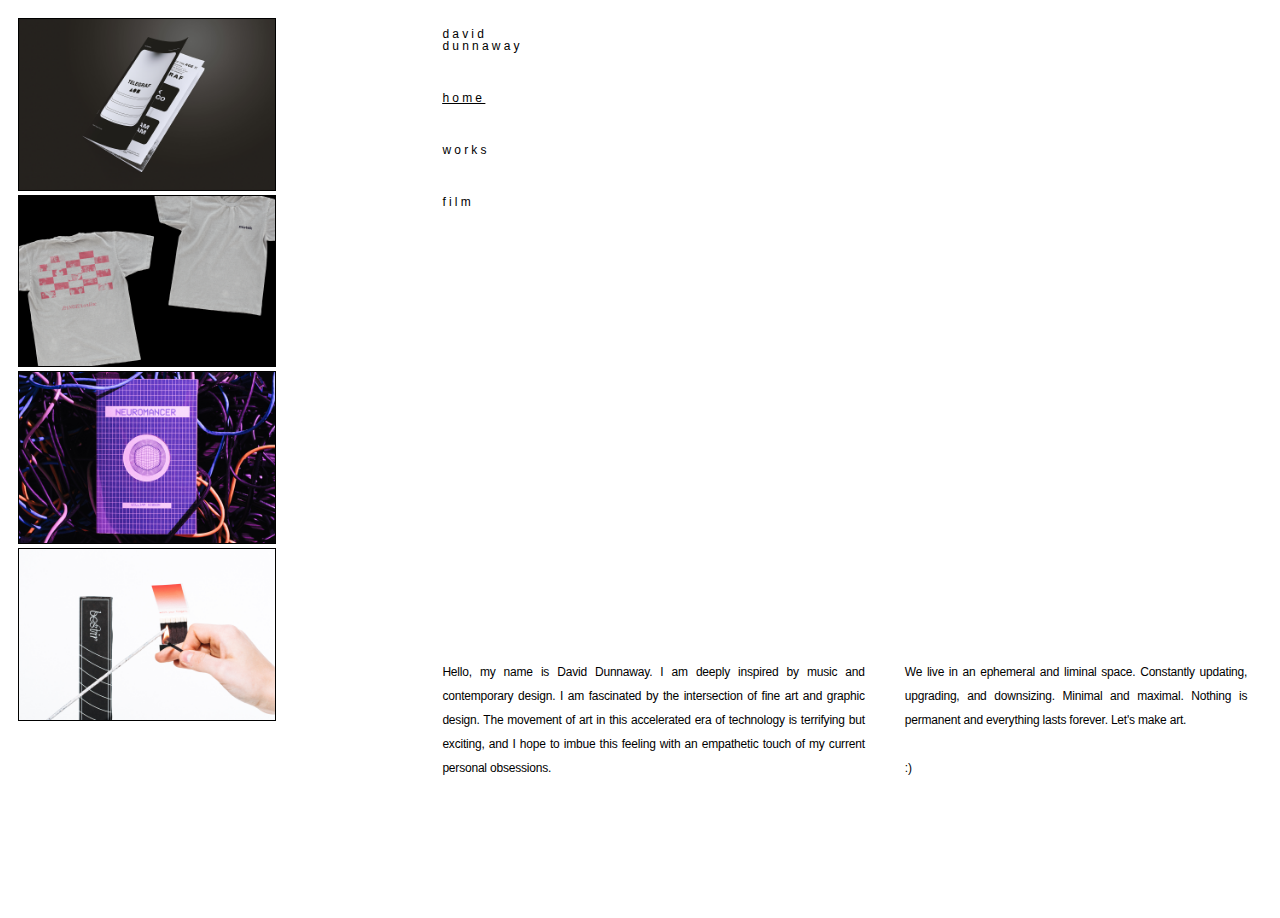
<file: Portfolio Site 2/index.html>
<!DOCTYPE html>
<html lang="en">
<head>
	<meta charset="UTF-8">
	<meta name="viewport" content="width=device-width, initial-scale=1.0">
	<title>david dunnaway</title>
	<link rel="stylesheet" href="css/styles.css">
</head>
<body>
	<div class="nav-container">
		<div id="me"><a href="contact.html">david <br> dunnaway</a></div>
		<div id="home" style="text-decoration: underline"><a href="index.html">home</a></div>
		<div id="works"><a href="work.html">works</a></div>
		<div id="film"><a href="film.html">film</a></div>
	</div>
	<div class="home-images-container">
		<div><img src="home images/telegraf.png" alt="telegraf specimen"></div>
		<div><img src="home images/mutek.png" alt="mutek shirt"></div>
		<div><img src="home images/neuromancer.png" alt="neuromancer book"></div>
		<div><img src="home images/bestir.png" alt="bestir incense"></div>
	</div>
	<div class="home-text-container">
		<div>Hello, my name is David Dunnaway. I am deeply inspired by music and contemporary design. I am fascinated by the intersection of fine art and graphic design. The movement of art in this accelerated era of technology is terrifying but exciting, and I hope to imbue this feeling with an empathetic touch of my current personal obsessions.</div>
		<div>We live in an ephemeral and liminal space. Constantly updating, upgrading, and downsizing. Minimal and maximal. Nothing is permanent and everything lasts forever. Let's make art. <br><br> :)</div>
	</div>
</body>
</html>
</file>
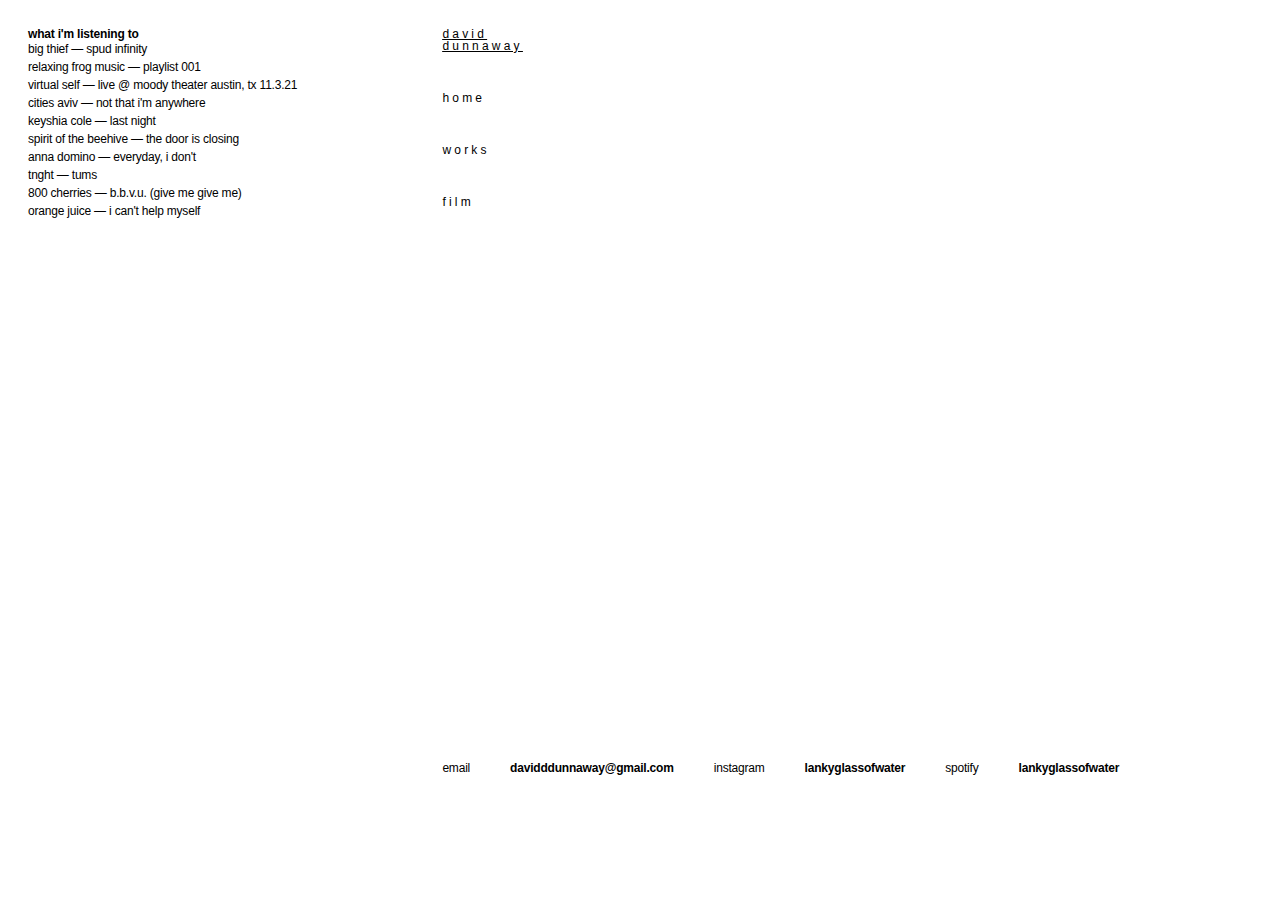
<file: contact.html>
<!DOCTYPE html>
<html lang="en">
<head>
	<meta charset="UTF-8">
	<meta name="viewport" content="width=device-width, initial-scale=1.0">
	<title>david dunnaway</title>
	<link rel="stylesheet" href="css/styles.css">
</head>
<body>
	<div class="nav-container">
		<div id="me" style="text-decoration: underline"><a href="contact.html">david <br> dunnaway</a></div>
		<div id="home"> <a href="index.html">home</a></div>
		<div id="works"><a href="works.html">works</a></div>
		<div id="film">film</div>
	</div>
	<div class="monthly-tunes-container">
		<div>what i'm listening to</div>
		<a href="https://youtu.be/-y81yVCtcso">big thief &#8212; spud infinity</a>
		<a href="https://youtu.be/kPUzbSTzt8w">relaxing frog music &#8212; playlist 001</a>
		<a href="https://youtu.be/GMFKZekwmHw">virtual self &#8212; live @ moody theater austin, tx 11.3.21</a>
		<a href="https://open.spotify.com/track/2Auy5a07vbfXEGUaitLymP">cities aviv &#8212; not that i'm anywhere</a>
		<a href="https://open.spotify.com/track/3Cn1FSSTXeQ7hCfrbizrD0">keyshia cole &#8212; last night</a>
		<a href="https://open.spotify.com/track/2mHD4qUZMC4xBouFAiwwDt">spirit of the beehive &#8212; the door is closing</a>
		<a href="https://open.spotify.com/track/1DcnA4LVSMwNGky0ia18cv">anna domino &#8212; everyday, i don't</a>
		<a href="https://open.spotify.com/track/00HG0BYPrRQQ5S7HVhVNSy">tnght &#8212; tums</a>
		<a href="https://open.spotify.com/track/4Oh7u1ZzBbjMtBYWmzYcZg">800 cherries &#8212; b.b.v.u. (give me give me)</a>
		<a href="https://open.spotify.com/track/4y7YMKVaXwOB7F6tyVLrF9">orange juice &#8212; i can't help myself</a>
	</div>
	<div class="contact-container">
		<div class="contact-type">email</div>
		<div><a href="davidddunnaway@gmail.com">davidddunnaway@gmail.com</a></div>
		<div class="contact-type">instagram</div>
		<div><a href="instagram.com/lankyglassofwater">lankyglassofwater</a></div>
		<div class="contact-type">spotify</div>
		<div><a href="https://open.spotify.com/user/necromatedmau5">lankyglassofwater</a></div>
	</div>
</body>
</html>
</file>
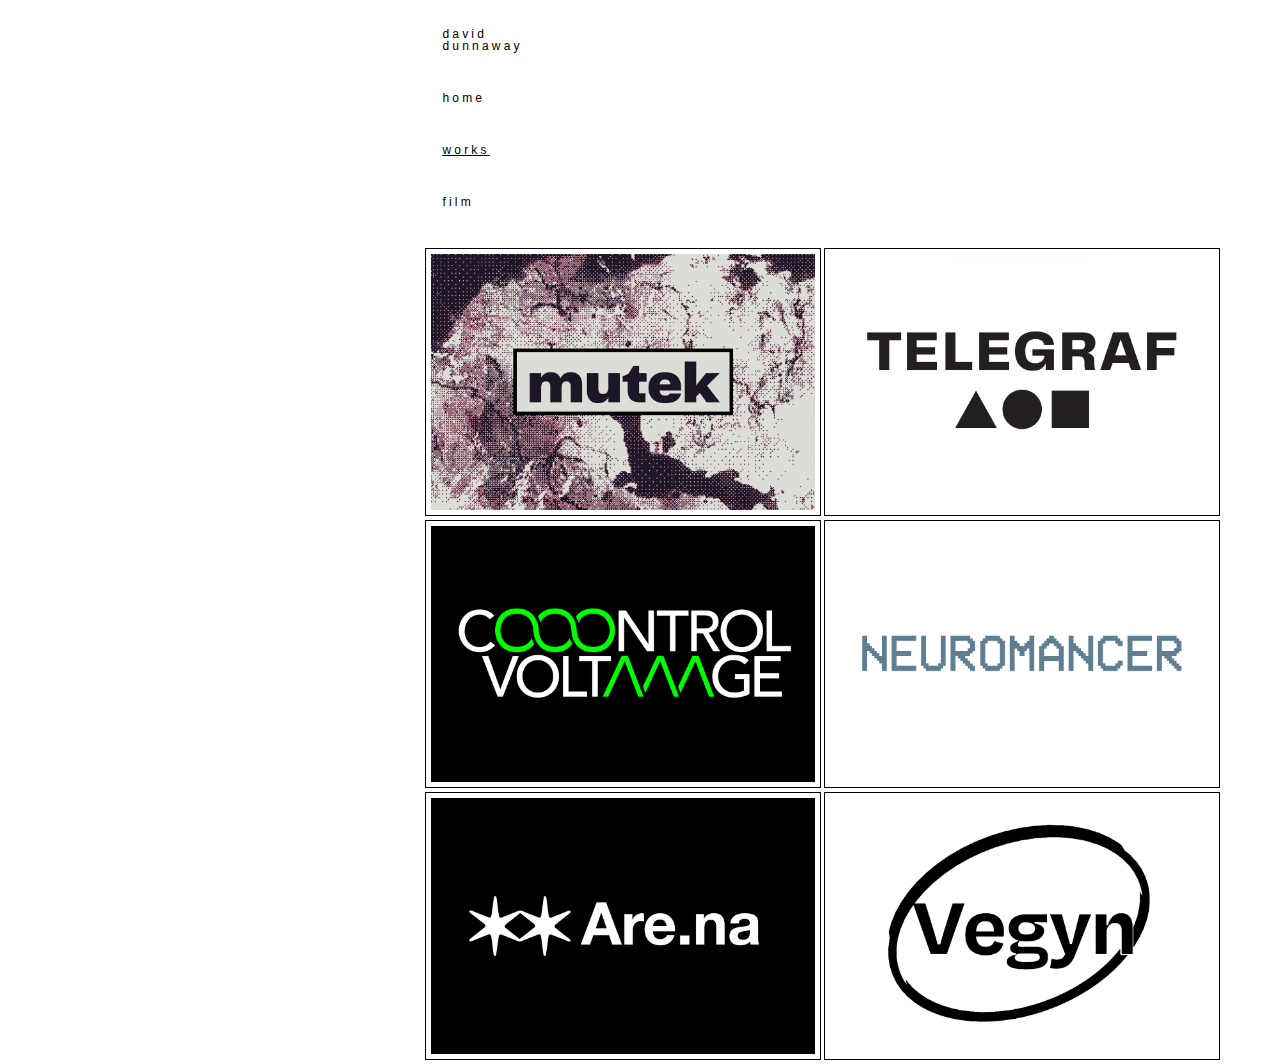
<file: works.html>
<!DOCTYPE html>
<html lang="en">
<head>
	<meta charset="UTF-8">
	<meta name="viewport" content="width=device-width, initial-scale=1.0">
	<title>david dunnaway</title>
	<link rel="stylesheet" href="css/styles.css">
</head>
<body>
	<div class="nav-container">
		<div id="me"><a href="contact.html">david <br> dunnaway</a></div>
		<div id="home"><a href="index.html">home</a></div>
		<div id="works" style="text-decoration: underline"><a href="works.html">works</a></div>
		<div id="film"><a href="film.html">film</a></div>
	</div>
	<div class="works-container">
		<a href="works_mutek.html"><img src="works thumbnails/mutek_thumb.png" alt="mutek pangea.online"></a>
		<a href="works_telegraf.html"><img src="works thumbnails/telegraf_thumb.png" alt="telegraf type specimen"></a>
		<a href="works_cv.html"><img src="works thumbnails/cv_thumb.png" alt="control voltage rebrand"></a>
		<a href="works_neuromancer.html"><img src="works thumbnails/neuromancer_thumb.png" alt="neuromancer book layout"></a>
		<a href="works_arena.html"><img src="works thumbnails/arena_thumb.png" alt="arena endtag"></a>
		<a href="works_vegyn.html"><img src="works thumbnails/vegyn_thumb.png" alt="vegyn olbass music video"></a>
	</div>
</body>
</html>
</file>
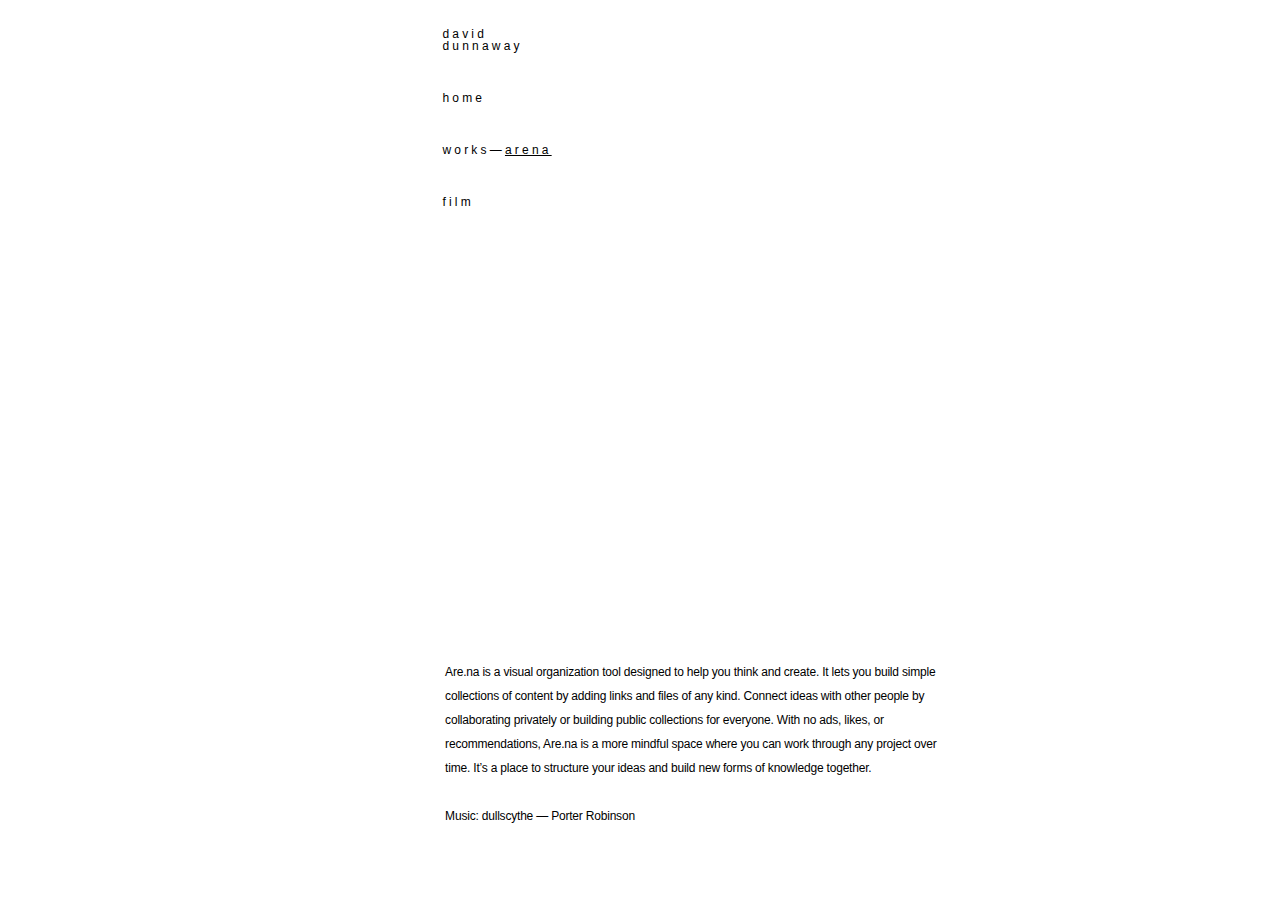
<file: works_arena.html>
<!DOCTYPE html>
<html lang="en">
<head>
	<meta charset="UTF-8">
	<meta name="viewport" content="width=device-width, initial-scale=1.0">
	<title>david dunnaway</title>
	<link rel="stylesheet" href="css/styles.css">
</head>
<body>
	<div class="nav-container">
		<div id="me"><a href="contact.html">david <br> dunnaway</a></div>
		<div id="home"><a href="index.html">home</a></div>
		<div id="works"><a href="works.html">works</a>&#8212;<a href="works_arena.html" style="text-decoration: underline">arena</a></div>
		<div id="film"><a href="film.html">film</a></div>
	</div>
	<div class="works-container">
		<iframe title="vimeo-player" src="https://player.vimeo.com/video/544362814?h=38392ccc56" width="640" height="360" frameborder="0" allowfullscreen style="margin-top: 20px;"></iframe>
		<p style="margin-bottom: 50px;">Are.na is a visual organization tool designed to help you think and create. It lets you build simple collections of content by adding links and files of any kind. Connect ideas with other people by collaborating privately or building public collections for everyone. With no ads, likes, or recommendations, Are.na is a more mindful space where you can work through any project over time. It’s a place to structure your ideas and build new forms of knowledge together. <br><br> Music: dullscythe &#8212; Porter Robinson</p>
	</div>
</body>
</html>
</file>
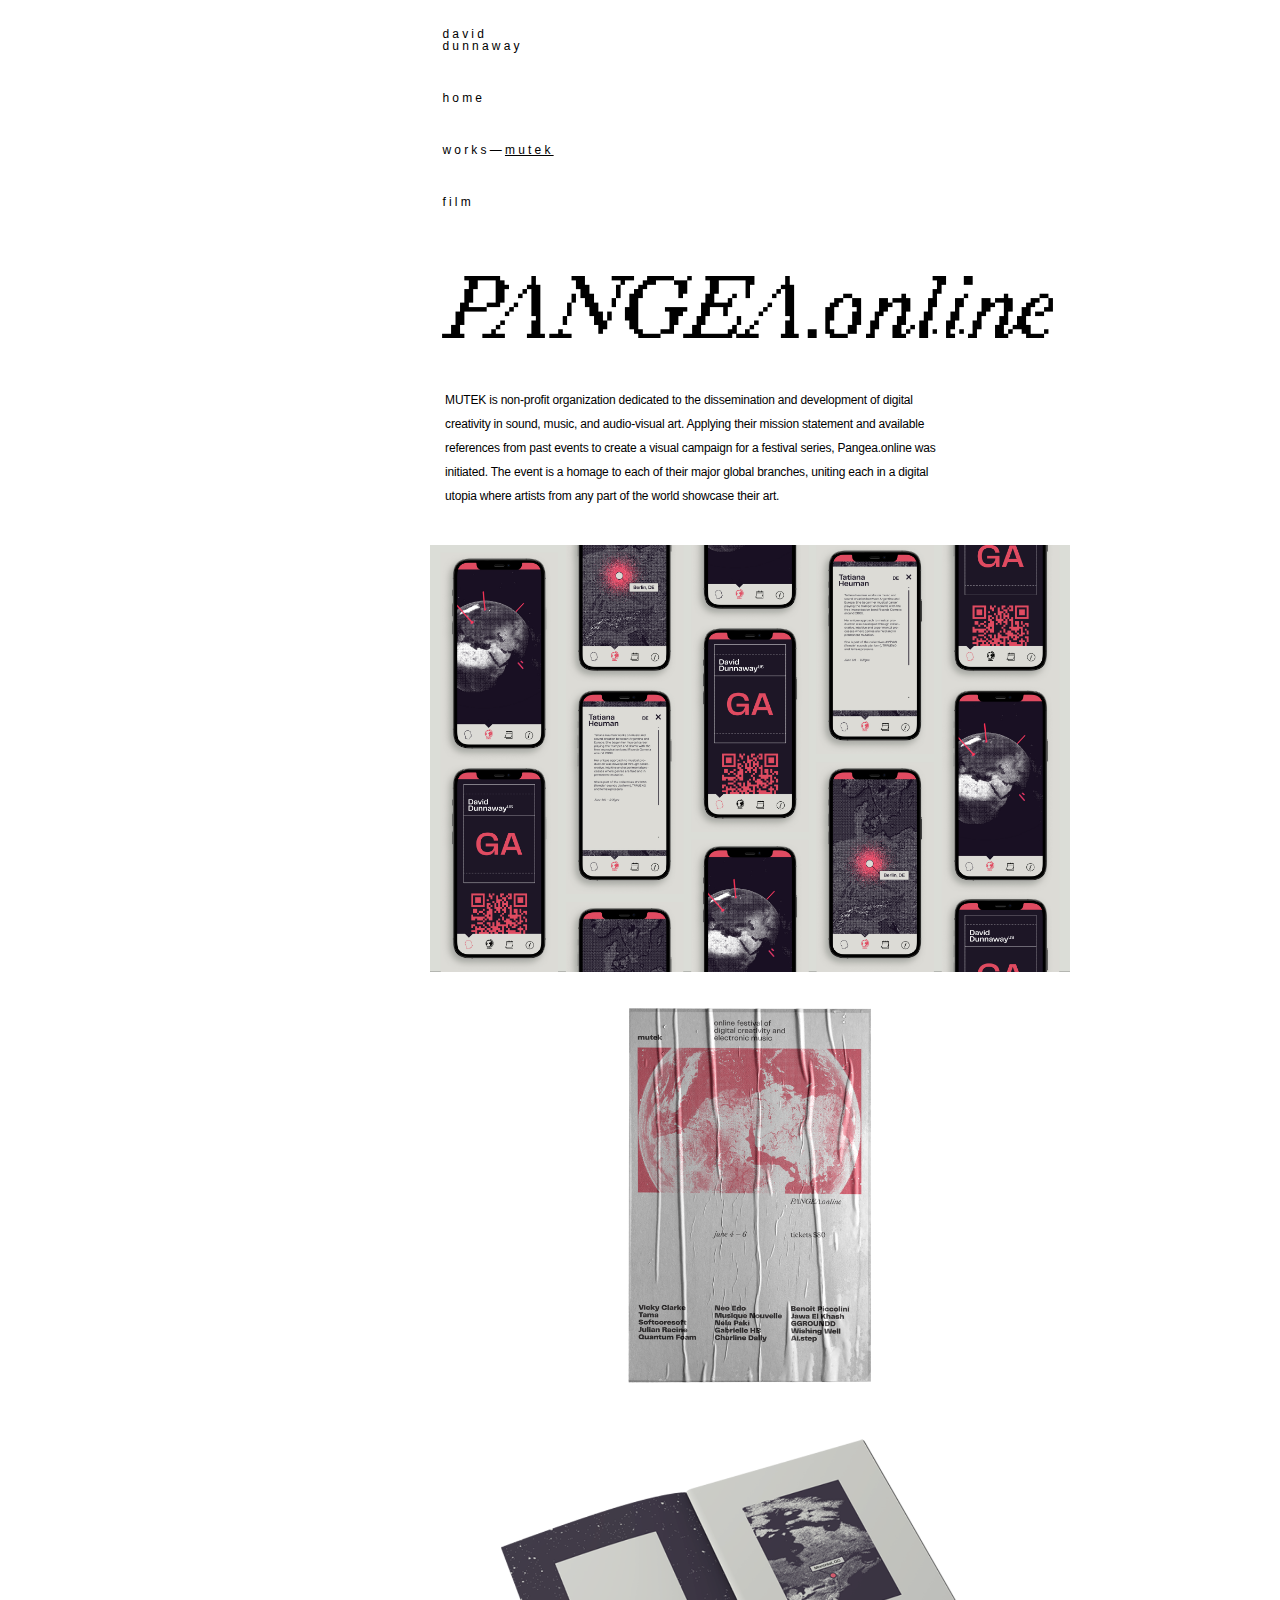
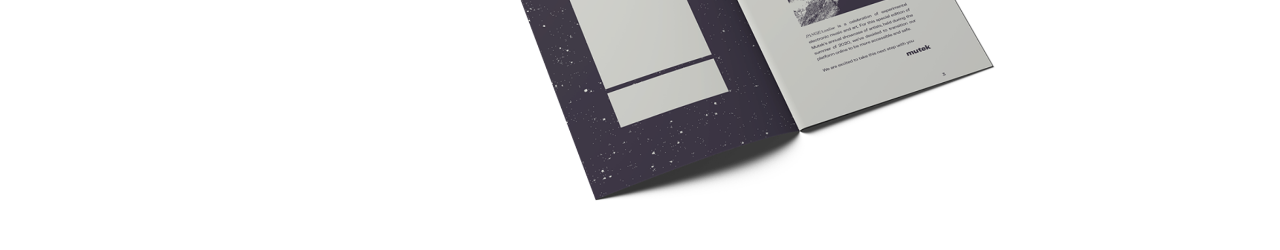
<file: works_mutek.html>
<!DOCTYPE html>
<html lang="en">
<head>
	<meta charset="UTF-8">
	<meta name="viewport" content="width=device-width, initial-scale=1.0">
	<title>david dunnaway</title>
	<link rel="stylesheet" href="css/styles.css">
</head>
<body>
	<div class="nav-container">
		<div id="me"><a href="contact.html">david <br> dunnaway</a></div>
		<div id="home"><a href="index.html">home</a></div>
		<div id="works"><a href="works.html">works</a>&#8212;<a href="works_mutek.html" style="text-decoration: underline">mutek</a></div>
		<div id="film"><a href="film.html">film</a></div>
	</div>
	<div class="works-container">
		<img src="portfolio images/mutek/pangea_online_logo.png" alt="pangea online logo">
		<p>MUTEK is non-profit organization dedicated to the dissemination and development of digital creativity in sound, music, and audio-visual art. Applying their mission statement and available references from past events to create a visual campaign for a festival series, Pangea.online was initiated. The event is a homage to each of their major global branches, uniting each in a digital utopia where artists from any part of the world showcase their art.</p>
		<img src="portfolio images/mutek/app.png" alt="mutek app">
		<p></p>
		<img src="portfolio images/mutek/poster1.png" alt="mutek poster">
		<img src="portfolio images/mutek/booklet_spread1.png" alt="mutek booklet">
	</div>
</body>
</html>
</file>
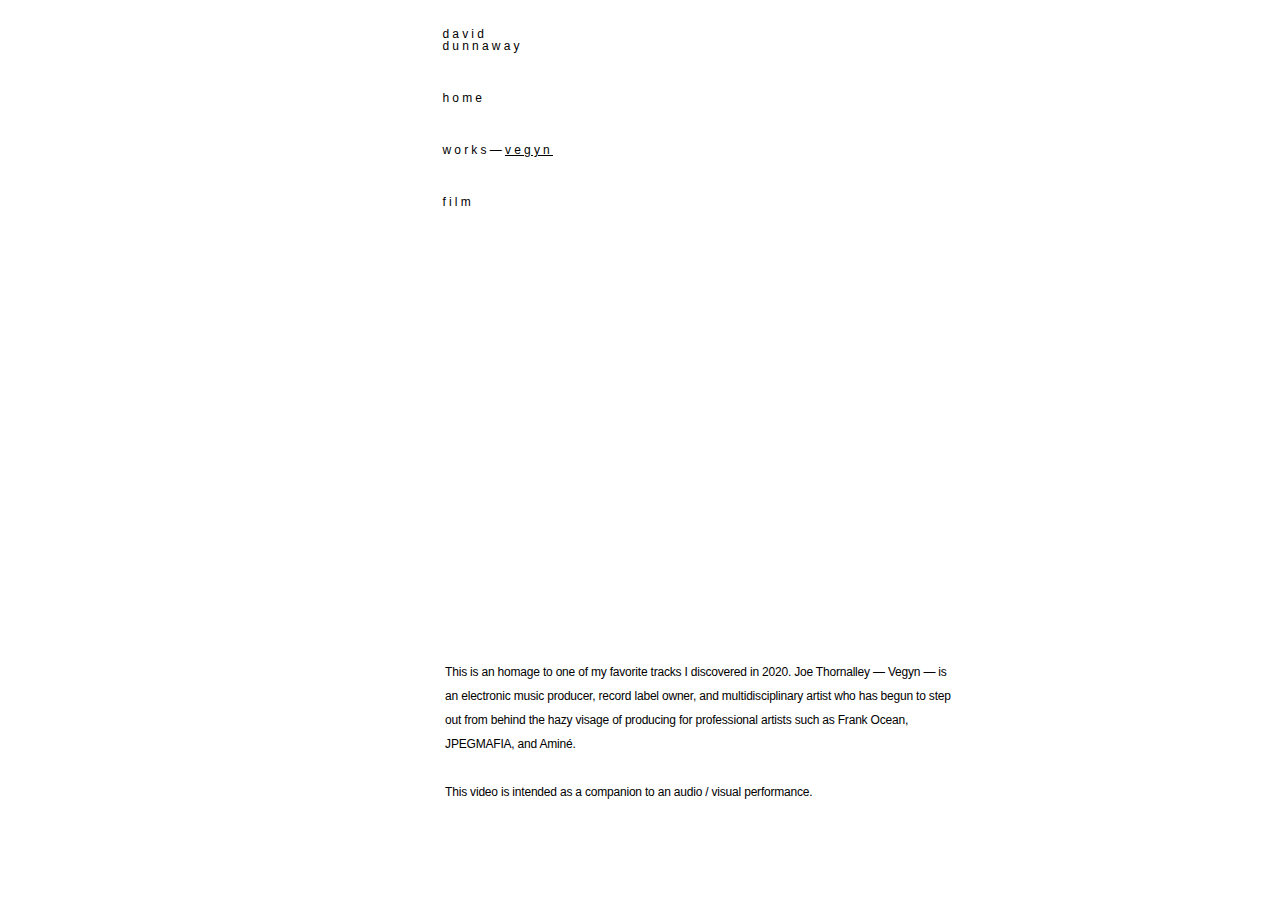
<file: works_vegyn.html>
<!DOCTYPE html>
<html lang="en">
<head>
	<meta charset="UTF-8">
	<meta name="viewport" content="width=device-width, initial-scale=1.0">
	<title>david dunnaway</title>
	<link rel="stylesheet" href="css/styles.css">
</head>
<body>
	<div class="nav-container">
		<div id="me"><a href="contact.html">david <br> dunnaway</a></div>
		<div id="home"><a href="index.html">home</a></div>
		<div id="works"><a href="works.html">works</a>&#8212;<a href="works_vegyn.html" style="text-decoration: underline">vegyn</a></div>
		<div id="film"><a href="film.html">film</a></div>
	</div>
	<div class="works-container">
		<iframe title="vimeo-player" src="https://player.vimeo.com/video/558183811?h=b56dc18a45" width="640" height="360" frameborder="0" allowfullscreen style="margin-top: 20px;"></iframe>
		<p>This is an homage to one of my favorite tracks I discovered in 2020. Joe Thornalley &#8212; Vegyn &#8212; is an electronic music producer, record label owner, and multidisciplinary artist who has begun to step out from behind the hazy visage of producing for professional artists such as Frank Ocean, JPEGMAFIA, and Aminé. <br><br> This video is intended as a companion to an audio / visual performance.</p>
	</div>
</body>
</html>
</file>
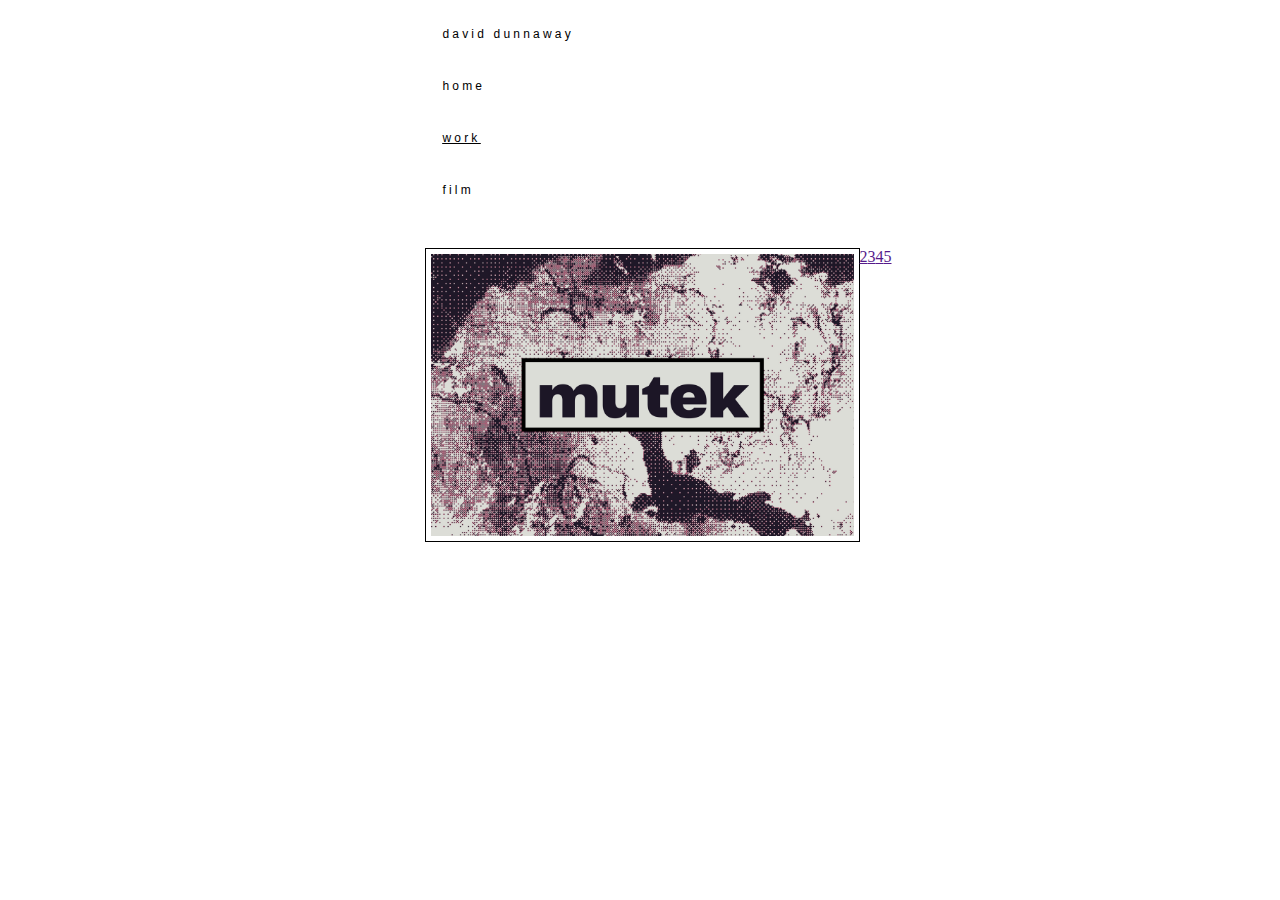
<file: Portfolio Site 2/work.html>
<!DOCTYPE html>
<html lang="en">
<head>
	<meta charset="UTF-8">
	<meta name="viewport" content="width=device-width, initial-scale=1.0">
	<title>david dunnaway</title>
	<link rel="stylesheet" href="css/styles.css">
</head>
<body>
	<div class="nav-container">
		<div id="me"><a href="contact.html">david dunnaway</a></div>
		<div id="home"><a href="index.html">home</a></div>
		<div id="work" style="text-decoration: underline"><a href="works.html">work</a></div>
		<div id="film"><a href="film.html">film</a></div>
	</div>
	<div class="works-container">
		<a href="works_mutek.html"><img src="works thumbnails/mutek_thumb.png" alt="mutek pangea.online"></a>
		<a href="">2</a>
		<a href="">3</a>
		<a href="">4</a>
		<a href="">5</a>
	</div>
</body>
</html>
</file>
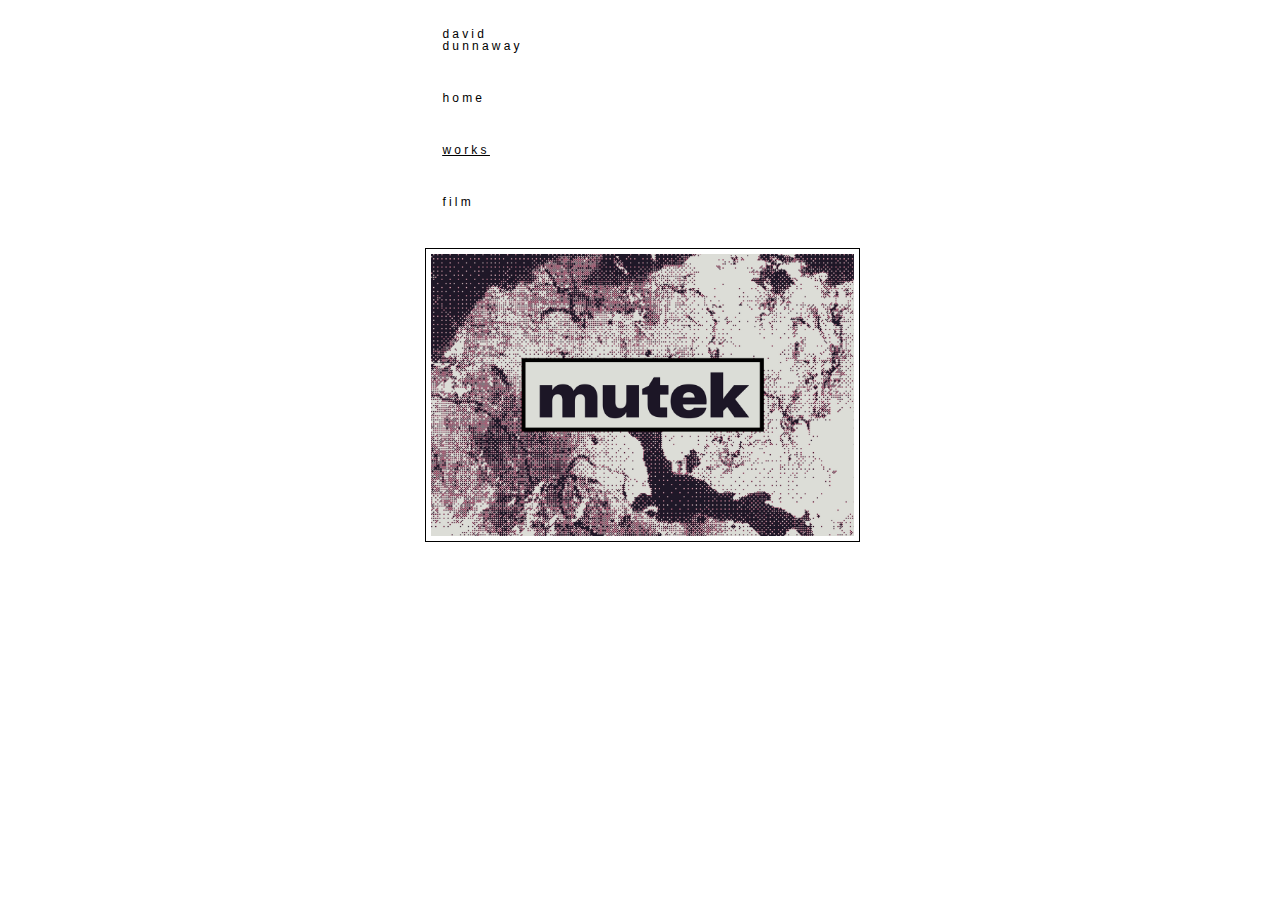
<file: Portfolio Site 2/works.html>
<!DOCTYPE html>
<html lang="en">
<head>
	<meta charset="UTF-8">
	<meta name="viewport" content="width=device-width, initial-scale=1.0">
	<title>david dunnaway</title>
	<link rel="stylesheet" href="css/styles.css">
</head>
<body>
	<div class="nav-container">
		<div id="me"><a href="contact.html">david <br> dunnaway</a></div>
		<div id="home"><a href="index.html">home</a></div>
		<div id="works" style="text-decoration: underline"><a href="works.html">works</a></div>
		<div id="film"><a href="film.html">film</a></div>
	</div>
	<div class="works-container">
		<a href="works_mutek.html"><img src="works thumbnails/mutek_thumb.png" alt="mutek pangea.online"></a>
		<a href=""></a>
		<a href=""></a>
		<a href=""></a>
		<a href=""></a>
	</div>
</body>
</html>
</file>
<file: Portfolio Site 2/css/styles.css>
.nav-container {
	display: flex;
	flex-direction: column;
	//background-color: DodgerBlue;
	position: absolute; left: 33%;
}

.nav-container > div {
	padding: 20px;
	font-family: Helvetica;
	font-weight: 400; 
	font-size: 12px;
	letter-spacing: .2rem;
	line-height: 12px;
	text-align: justify;
	//border: solid black 1px;
	max-width: 200px;
	
	transition: 1s;
}

.nav-container > div:hover {
	color: transparent;
	text-shadow: color(srgb 0 0.5 1) 0 0 3px;
	cursor: pointer;
	//opacity: .5;
}

.home-images-container {
	display: flex;
	flex-direction: column;
	//justify-content: space-evenly;
	//background-color: DodgerBlue;
	margin: 10px;
	height: 100vh;
	position: absolute; left: 10; top: 10; bottom: 10;
}

.home-images-container > div > img {
	border: solid black 1px;
	width: 20vw;
	max-height: 20vh;
	height: auto;
}

.nav-container > div > a {
	text-decoration: inherit;
	color: inherit;
}

.home-text-container {
	display: flex;
	max-width: 66%;
	justify-content: flex-end;
	//background-color: DodgerBlue;
	position: absolute; bottom: 0; left: 33%;
	margin-bottom: 100px;
}

.home-text-container > div{
	padding: 20px;
	font-family: Helvetica;
	font-weight: 400; 
	font-size: 12px;
	letter-spacing: -.0125rem;
	line-height: 24px;
	text-align: justify;
	//border: solid black 1px;
	max-width: 50%;
}

.monthly-tunes-container {
	display: flex;
	flex-direction: column;
	padding: 20px;
}

.monthly-tunes-container > div {
	font-family: Helvetica;
	font-weight: 600; 
	font-size: 12px;
	letter-spacing: -.0125rem;
	line-height: 12px;
	text-align: justify;
	max-width: 50%;
}

.monthly-tunes-container > a {
	font-family: Helvetica;
	font-weight: 400; 
	font-size: 12px;
	letter-spacing: -.0125rem;
	line-height: 18px;
	text-align: left;
	//border: solid black 1px;
	max-width: 50%;
	text-decoration: inherit;
	color: inherit;
}

.contact-container {
	display: flex;
	max-width: 66%;
	justify-content: flex-end;
	//background-color: DodgerBlue;
	position: absolute; bottom: 0; left: 33%;
	margin-bottom: 100px;
}

.contact-container > div {
	padding: 20px;
	font-family: Helvetica;
	font-weight: 600; 
	font-size: 12px;
	letter-spacing: -.0125rem;
	line-height: 24px;
	text-align: justify;
	//border: solid black 1px;
	max-width: 50%;
}

.contact-container > div > a {
	font-family: Helvetica;
	font-weight: 600; 
	font-size: 12px;
	letter-spacing: -.0125rem;
	line-height: 18px;
	text-align: left;
	//border: solid black 1px;
	max-width: 50%;
	text-decoration: inherit;
	color: inherit;
}

.contact-container > .contact-type {
	align-self: end;
	font-weight: 300;
}

.works-container {
	display: flex;
	flex-wrap: wrap;
	max-height: 20vh;
	margin-left: 33%;
	padding-top: 240px;
	//background-color: DodgerBlue;
}

.works-container > a > img {
	height: auto;
	max-width: 33vw;
	padding: 5px;
	border: solid black 1px;
}

.works-container > img {
	height: auto;
	max-width: 60vw;
	padding: 5px;
}

.works-container > p {
	max-width: 40vw;
	padding: 20px;
	font-family: Helvetica;
	font-weight: 400; 
	font-size: 12px;
	letter-spacing: -.0125rem;
	line-height: 24px;
	text-align: left;
	//border: solid black 1px;
}


@media screen and (max-width 600px) {



}
</file>
<file: css/styles.css>
#construction_holder {
	font-family: Helvetica;
	font-weight: 400; 
	font-size: 12px;
	letter-spacing: .2rem;
	line-height: 12px;
	text-align: center;
	position: absolute;
	top: 50%;
	left: 50%;
	margin-right: -50%;
	transform: translate(-50%,-50%);
	//border: solid black 1px;
}

.nav-container {
	display: flex;
	flex-direction: column;
	//background-color: DodgerBlue;
	position: absolute; left: 33%;
}

.nav-container > div {
	padding: 20px;
	font-family: Helvetica;
	font-weight: 400; 
	font-size: 12px;
	letter-spacing: .2rem;
	line-height: 12px;
	text-align: justify;
	//border: solid black 1px;
	max-width: 200px;
	
	transition: 1s;
}

.nav-container > div:hover {
	color: transparent;
	text-shadow: color(srgb 0 0.5 1) 0 0 3px;
	cursor: pointer;
	//opacity: .5;
}

.home-images-container {
	display: flex;
	flex-direction: column;
	//justify-content: space-evenly;
	//background-color: DodgerBlue;
	margin: 10px;
	height: 100vh;
	position: absolute; left: 10; top: 10; bottom: 10;
}

.home-images-container > div > img {
	border: solid black 1px;
	width: 20vw;
	max-height: 20vh;
	height: auto;
}

.nav-container > div > a {
	text-decoration: inherit;
	color: inherit;
}

.home-text-container {
	display: flex;
	max-width: 66%;
	justify-content: flex-end;
	//background-color: DodgerBlue;
	position: absolute; bottom: 0; left: 33%;
	margin-bottom: 100px;
}

.home-text-container > div{
	padding: 20px;
	font-family: Helvetica;
	font-weight: 400; 
	font-size: 12px;
	letter-spacing: -.0125rem;
	line-height: 24px;
	text-align: justify;
	//border: solid black 1px;
	max-width: 50%;
}

.monthly-tunes-container {
	display: flex;
	flex-direction: column;
	padding: 20px;
}

.monthly-tunes-container > div {
	font-family: Helvetica;
	font-weight: 600; 
	font-size: 12px;
	letter-spacing: -.0125rem;
	line-height: 12px;
	text-align: justify;
	max-width: 50%;
}

.monthly-tunes-container > a {
	font-family: Helvetica;
	font-weight: 400; 
	font-size: 12px;
	letter-spacing: -.0125rem;
	line-height: 18px;
	text-align: left;
	//border: solid black 1px;
	max-width: 50%;
	text-decoration: inherit;
	color: inherit;
}

.contact-container {
	display: flex;
	max-width: 66%;
	justify-content: flex-end;
	//background-color: DodgerBlue;
	position: absolute; bottom: 0; left: 33%;
	margin-bottom: 100px;
}

.contact-container > div {
	padding: 20px;
	font-family: Helvetica;
	font-weight: 600; 
	font-size: 12px;
	letter-spacing: -.0125rem;
	line-height: 24px;
	text-align: justify;
	//border: solid black 1px;
	max-width: 50%;
}

.contact-container > div > a {
	font-family: Helvetica;
	font-weight: 600; 
	font-size: 12px;
	letter-spacing: -.0125rem;
	line-height: 18px;
	text-align: left;
	//border: solid black 1px;
	max-width: 50%;
	text-decoration: inherit;
	color: inherit;
}

.contact-container > .contact-type {
	align-self: end;
	font-weight: 300;
}

.works-container {
	display: flex;
	flex-wrap: wrap;
	max-height: 20vh;
	margin-left: 33%;
	padding-top: 240px;
	//background-color: DodgerBlue;
}

.works-container > a > img {
	height: auto;
	max-width: 30vw;
	padding: 5px;
	margin-right: 3px;
	border: solid black 1px;
}

.works-container > img {
	height: auto;
	max-width: 50vw;
	padding: 5px;
}

.works-container > p {
	max-width: 40vw;
	padding: 20px;
	font-family: Helvetica;
	font-weight: 400; 
	font-size: 12px;
	letter-spacing: -.0125rem;
	line-height: 24px;
	text-align: left;
	//border: solid black 1px;
}

.works-container > p > a {
	max-width: 40vw;
	padding: 20px;
	font-family: Helvetica;
	font-weight: 400; 
	font-size: 12px;
	letter-spacing: -.0125rem;
	line-height: 24px;
	text-align: left;
	text-decoration: inherit;
	color: inherit;
	//border: solid black 1px;
}

.film-container {
	display: block;
	margin-left: 33%;
	padding-top: 240px;
	object-fit: scale-down;
	overflow: auto;
	//background-color: DodgerBlue;
}

.film-container > img {
	max-width: 50vw;
	padding: 5px;
}



@media screen and (max-width 600px) {



}
</file>
